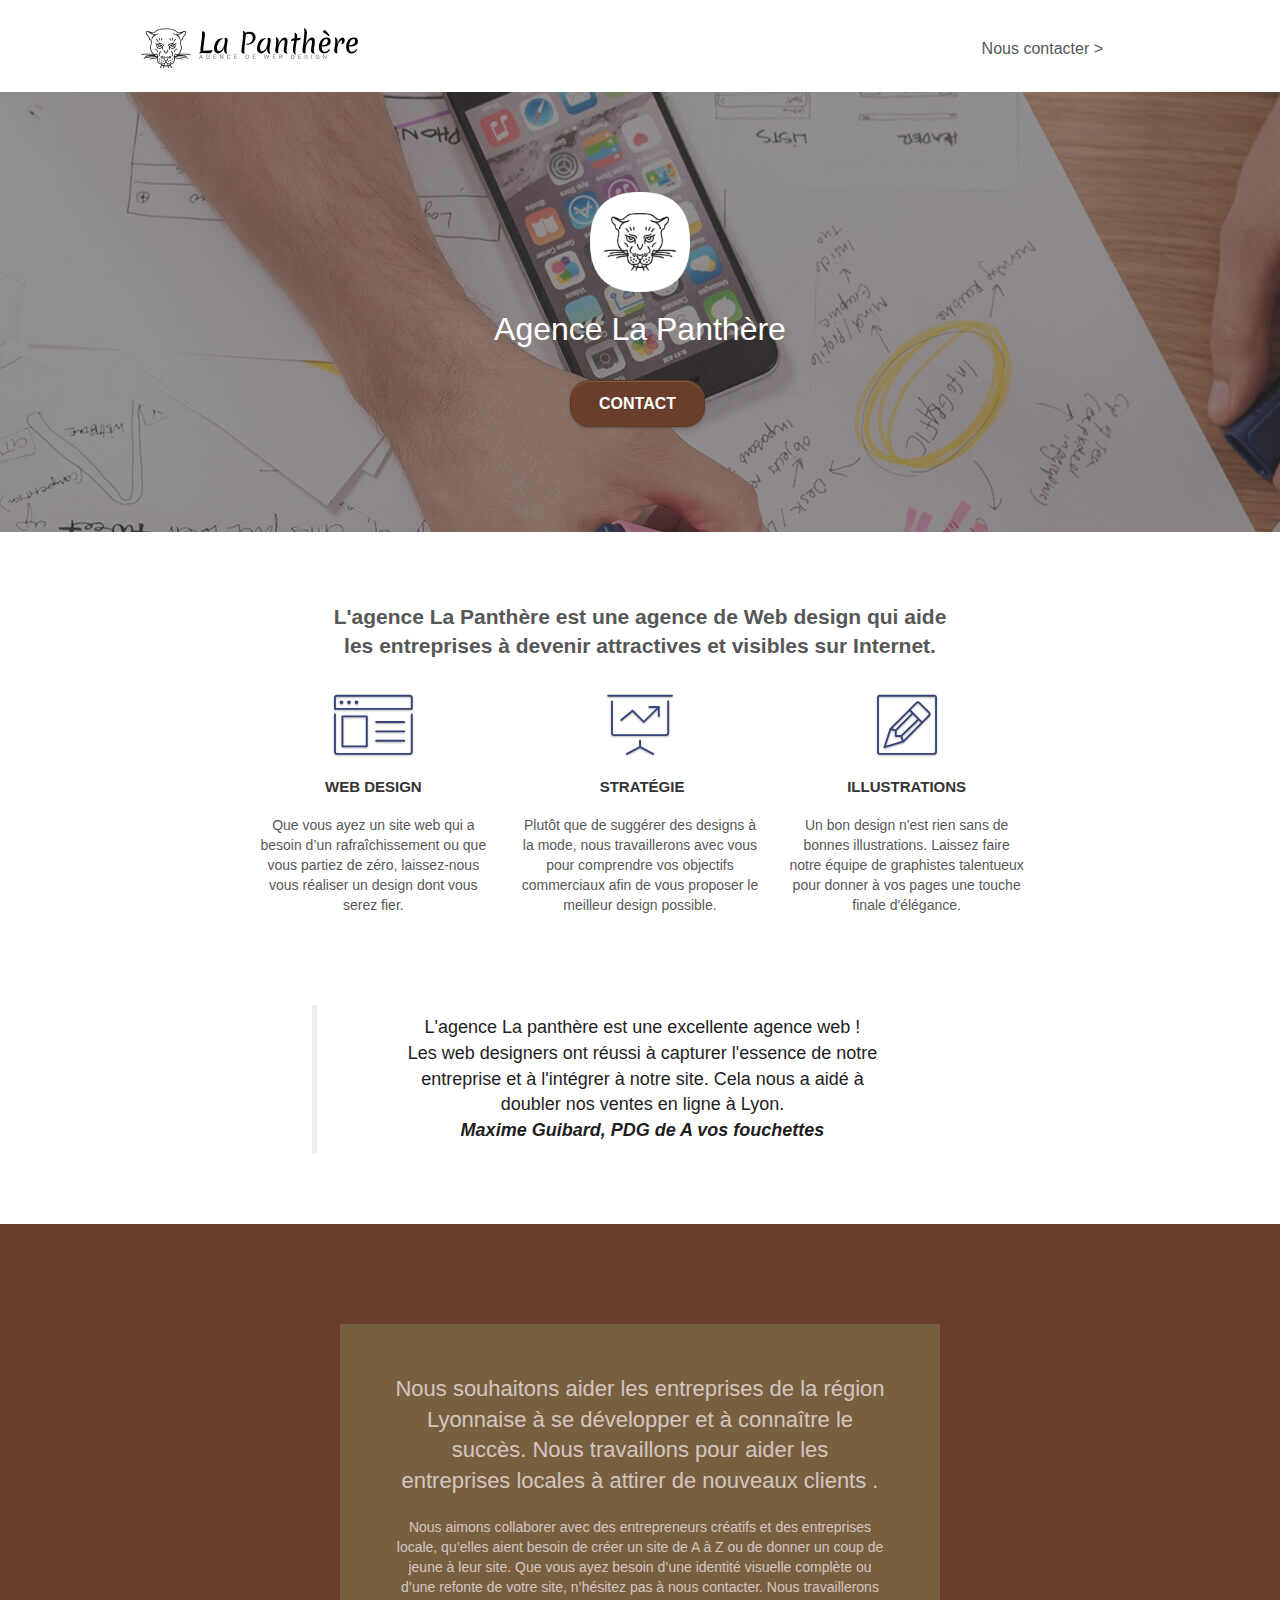
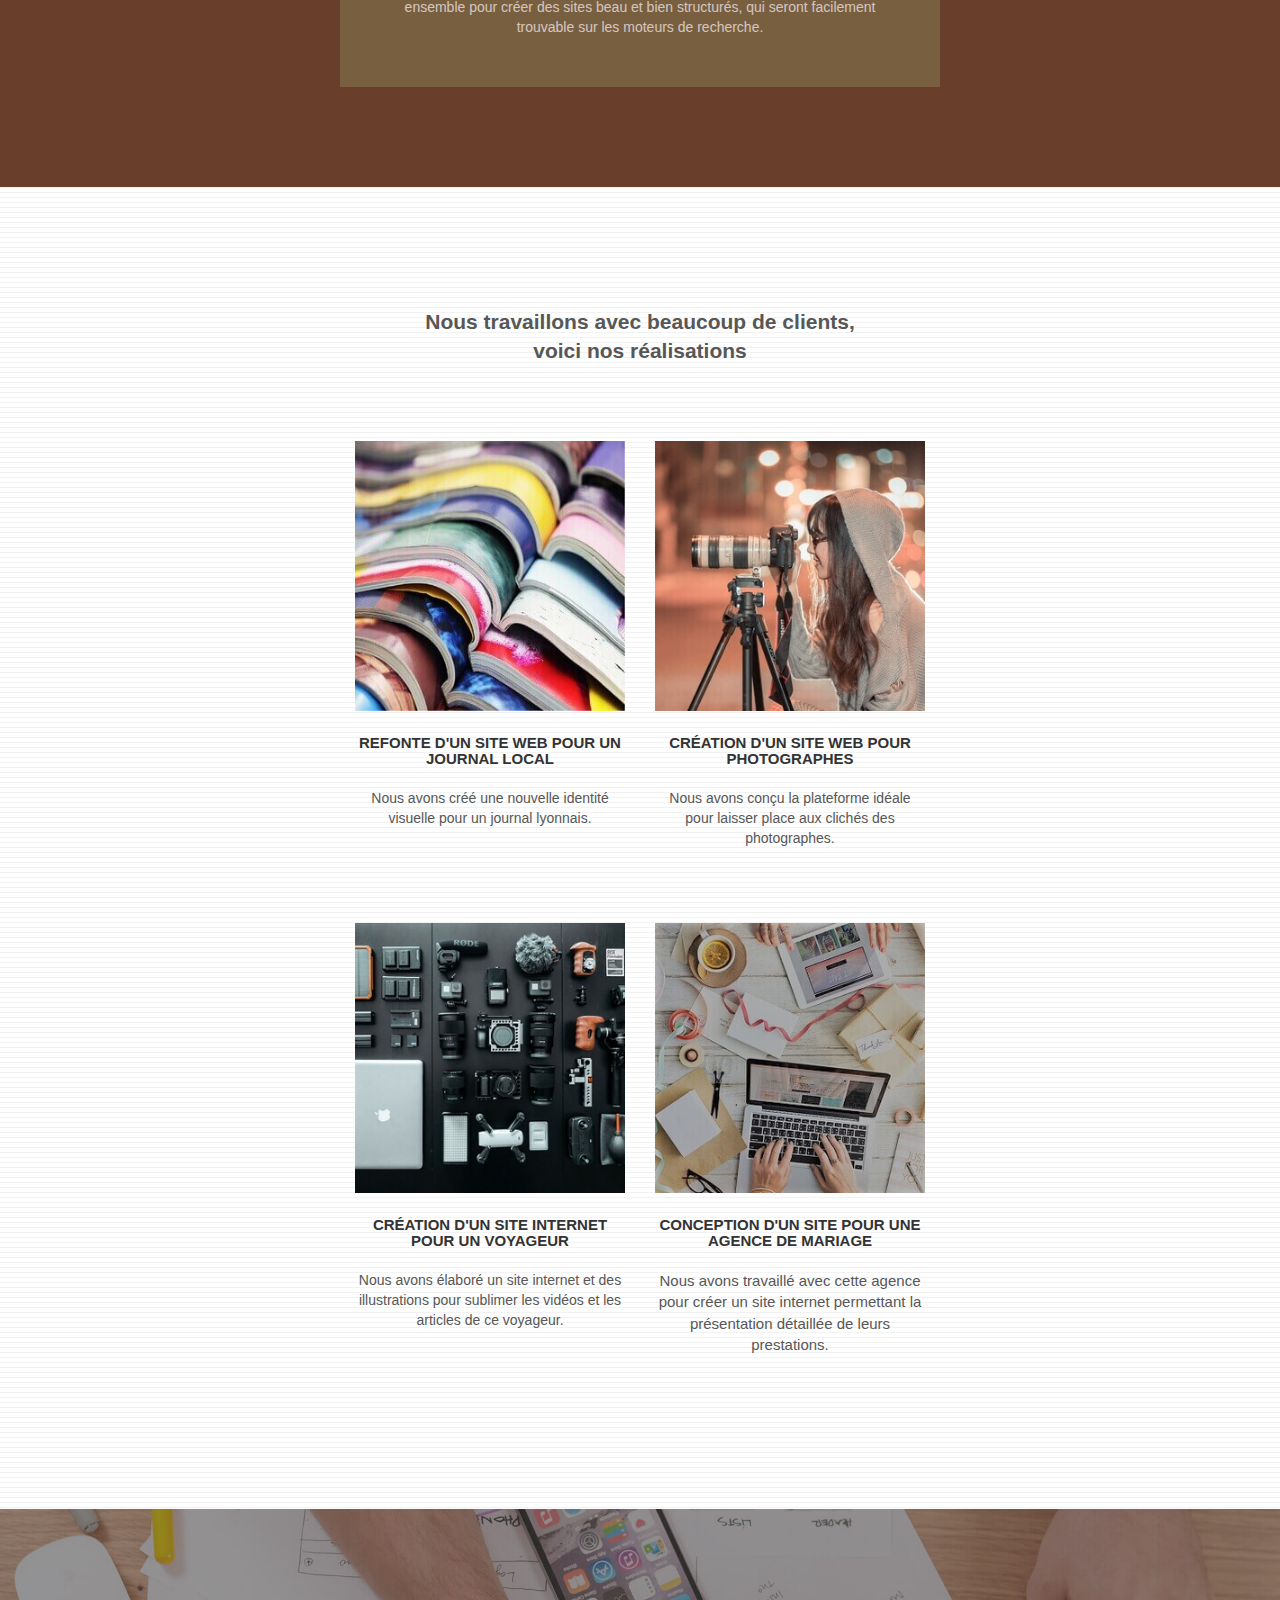
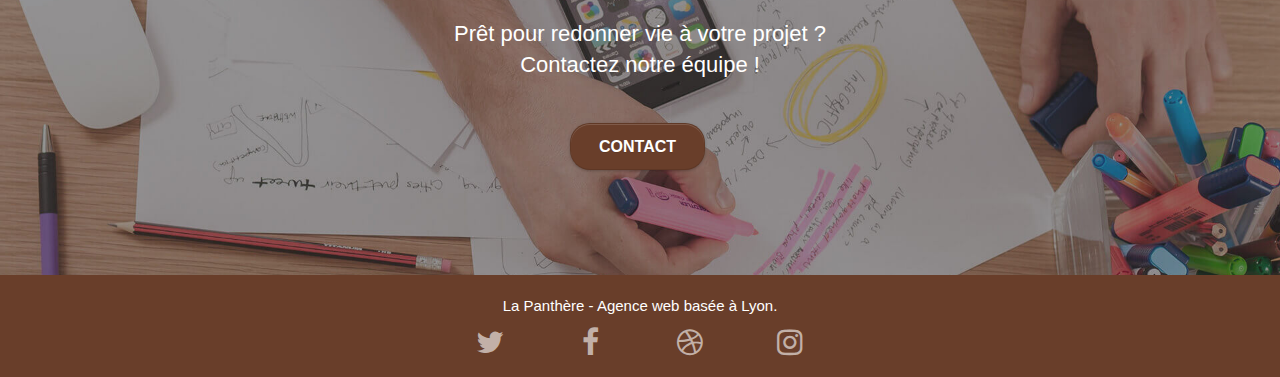
<file: index.html>
<!DOCTYPE html>
<html lang="fr">

<head>
  <meta charset="utf-8" />
  <meta name="description"
    content="Nos experts lyonnais sont à votre écoute pour optimiser l’ergonomie de votre site web et son design, afin de déclencher plus de conversions !" />
  <meta name="keywords" content="webdesign, Entreprise webdesign Lyon, webdesign lyon, lyon">
  <meta name="viewport" content="width=device-width, initial-scale=1.0, viewport-fit=cover" />
  <link rel="shortcut icon" type="image/png" href="favicon.jpg" />

  <link rel="stylesheet" type="text/css" href="./css/bootstrap.css" />
  <link rel="stylesheet" type="text/css" href="style.css" />
  <link rel="stylesheet" type="text/css" href="./css/font-awesome.css" />
  <link rel="stylesheet" type="text/css" href="./css/et-line.css" />

  <title>La panthère, meilleur Entreprise de webdesign à Lyon</title>

  <!-- Analytics -->
  <!-- Global site tag (gtag.js) - Google Analytics -->
  <script async src="https://www.googletagmanager.com/gtag/js?id=G-15ZLCGRGX7"></script>
  <script>
    window.dataLayer = window.dataLayer || [];
    function gtag() {
      dataLayer.push(arguments);
    }
    gtag("js", new Date());

    gtag("config", "G-15ZLCGRGX7");
  </script>
  <!-- Analytics END -->
</head>

<body>
  <!-- Principal conteneur -->
  <div class="page-container">

    <!-- bloc-0 -->
    <header class="bloc bgc-white l-bloc" id="bloc-0">
      <div class="container bloc-sm">
        <nav class="navbar row">
          <div class="navbar-header">
            <a class="navbar-brand" href="index.html">
              <img src="img/agence-la-panthere-monochrome.svg" alt="Logo de l'agence - La Panthère" height="40" />
            </a>
            <button id="nav-toggle" type="button" class="ui-navbar-toggle navbar-toggle" data-toggle="collapse"
              data-target=".navbar-1">
              <span class="sr-only">Toggle navigation</span><span class="icon-bar"></span><span
                class="icon-bar"></span><span class="icon-bar"></span>
            </button>
          </div>

          <div class="collapse navbar-collapse navbar-1 special-dropdown-nav">
            <ul class="site-navigation nav navbar-nav">
              <li>
                <a href="contact.html">Nous contacter &gt;</a>
              </li>
            </ul>
          </div>
        </nav>
      </div>
    </header>
    <!-- bloc-0 END -->

    <!-- Contenu principal de la page -->
    <main>
      <!-- bloc-1-presentation -->
      <section class="bloc bgc-dark-slate-blue bg-banniere d-bloc bg-t-edge bloc-bg-texture texture-paper b-parallax"
        id="bloc-1-hero">
        <div class="container bloc-lg">
          <div class="row tight-width-whitespace">
            <div class="col-sm-12">
              <img src="img/logo.png" class="center-block image-resize-mode" width="100"
                alt="Logo de l'agence - La Panthère" />
              <h1 class="text-center hero-bloc-text tc-white">
                Agence La Panthère
              </h1>
              <div class="text-center">
                <a href="contact.html" class="btn btn-lg btn-clean btn-rd cta-hero btn-atomic-tangerine"
                  id="cta-hero">Contact</a>
              </div>
            </div>
          </div>
        </div>
      </section>
      <!-- bloc-1-presentation END -->

      <!-- bloc-2-services -->
      <section class="bloc bgc-white l-bloc" id="bloc-2-services">
        <div class="container bloc-md">
          <div class="row">
            <div class="col-sm-12 text-center">
              <h2 class="text">
                <strong class="strong">L'agence La Panthère est une agence de Web design</strong> qui aide
                <br />
                les entreprises à devenir attractives et visibles sur
                Internet.
              </h2>
            </div>
          </div>
          <div class="row voffset-lg med-width-whitespace">
            <div class="col-sm-4">
              <div class="text-center">
                <span class="et-icon-browser sm-shadow icon-dark-slate-blue icons icon-lg"></span>
              </div>
              <h3 class="mg-md text-center">Web design</h3>
              <p class="text-center">
                Que vous ayez un site web qui a besoin d&rsquo;un
                rafraîchissement ou que vous partiez de zéro, laissez-nous
                vous réaliser un design dont vous serez fier.
              </p>
            </div>
            <div class="col-sm-4">
              <div class="text-center">
                <span class="et-icon-presentation sm-shadow icon-dark-slate-blue icons icon-lg"></span>
              </div>
              <h3 class="mg-md text-center">&nbsp;Stratégie</h3>
              <p class="text-center">
                Plutôt que de suggérer des designs à la mode, nous
                travaillerons avec vous pour comprendre vos objectifs
                commerciaux afin de vous proposer le meilleur design
                possible.<br />
              </p>
            </div>
            <div class="col-sm-4">
              <div class="text-center">
                <span class="et-icon-edit sm-shadow icon-dark-slate-blue icons icon-lg"></span>
              </div>
              <h3 class="mg-md text-center">Illustrations</h3>
              <p class="text-center">
                Un bon design n'est rien sans de bonnes illustrations. Laissez
                faire notre équipe de graphistes talentueux pour donner à vos
                pages une touche finale d'élégance.
              </p>
            </div>
          </div>
          <div class="row voffset-lg voffset">
            <div class="col-xs-12 col-md-8 col-md-offset-2 text-center">
              <blockquote class="black-text">
                <strong class="strong">L'agence La panthère</strong> est une excellente <strong class="strong">agence
                  web</strong> !
                <br />
                <strong class="strong"> Les web designers</strong> ont réussi à capturer l'essence de notre<br />
                entreprise et à l'intégrer à notre site. Cela nous a aidé à
                <br />
                doubler nos ventes en ligne à Lyon. <br />
                <cite class="text black-text">Maxime Guibard, PDG de A vos fouchettes</cite>
              </blockquote>
            </div>
          </div>
        </div>
      </section>
      <!-- bloc-2-services END -->

      <!-- bloc-3-what-i-do -->
      <article
        class="bloc tc-white bgc-atomic-tangerine bg-presentation d-bloc bloc-bg-texture texture-paper b-parallax"
        id="bloc-3-what-i-do">
        <div class="container bloc-lg">
          <div class="row tight-width-whitespace black-background">
            <div class="col-sm-12">
              <h2 class="mg-md text-center tc-white">
                Nous souhaitons aider les entreprises de la région Lyonnaise à
                se développer et à connaître le succès. Nous travaillons pour
                aider les entreprises locales à attirer de nouveaux clients
                .<br />
              </h2>
              <p class="text-center white">
                Nous aimons collaborer avec des entrepreneurs créatifs et des
                entreprises locale, qu’elles aient besoin de créer un site de
                A à Z ou de donner un coup de jeune à leur site. Que vous ayez
                besoin d’une identité visuelle complète ou d’une refonte de
                votre site, n’hésitez pas à nous contacter. Nous travaillerons
                ensemble pour créer des sites beau et bien structurés, qui
                seront facilement trouvable sur les moteurs de recherche.
              </p>
            </div>
          </div>
        </div>
      </article>
      <!-- bloc-3-what-i-do END -->

      <!-- bloc-4-portfolio -->
      <article class="bloc bgc-white bg-lines-h2-bg bg-repeat l-bloc" id="bloc-4-portfolio">
        <div class="container bloc-lg">
          <div class="row">
            <div class="col-sm-12 text-center">
              <h2 class="text">
                Nous travaillons avec beaucoup de clients, <br />voici nos
                réalisations
              </h2>
            </div>
          </div>

          <div class="row tight-width-whitespace portfolio-row">
            <div class="col-sm-6">
              <a href="#" data-lightbox="img/realisations/1.jpg" data-gallery-id="gallery-1"
                data-caption="Refonte d'un site web pour un journal local" data-frame="snapshot-lb">
                <img src="img/realisations/1.jpg" class="img-responsive portfolio-thumb"
                  alt="REFONTE D'UN SITE WEB POUR UN JOURNAL LOCAL" />
              </a>
              <h3 class="mg-md text-center">
                Refonte d'un site web pour un journal local
              </h3>
              <p class="text-center">
                Nous avons créé une nouvelle identité visuelle pour un journal
                lyonnais.
              </p>
            </div>

            <div class="col-sm-6">
              <a href="#" data-lightbox="img/realisations/2.jpg" data-gallery-id="gallery-1"
                data-caption="Création d'un site web pour photographes" data-frame="snapshot-lb">
                <img src="img/realisations/2.jpg" class="img-responsive portfolio-thumb"
                  alt="CRÉATION D'UN SITE WEB POUR PHOTOGRAPHES " />
              </a>
              <h3 class="mg-md text-center">
                Création d'un site web pour photographes
              </h3>
              <p class="text-center">
                Nous avons conçu la plateforme idéale pour laisser place aux
                clichés des photographes.
              </p>
            </div>
          </div>

          <div class="row tight-width-whitespace portfolio-row">
            <div class="col-sm-6">
              <a href="#" data-lightbox="img/realisations/3.jpg" data-gallery-id="gallery-1"
                data-caption="Création d'un site internet pour un voyageur" data-frame="snapshot-lb">
                <img src="img/realisations/3.jpg" class="img-responsive portfolio-thumb"
                  alt="CRÉATION D'UN SITE INTERNET POUR UN VOYAGEUR " />
              </a>
              <h3 class="mg-md text-center">
                Création d'un site internet pour un voyageur
              </h3>
              <p class="text-center">
                Nous avons élaboré un site internet et des illustrations pour
                sublimer les vidéos et les articles de ce voyageur.
              </p>
            </div>

            <div class="col-sm-6">
              <a href="#" data-lightbox="img/realisations/4.jpg" data-gallery-id="gallery-1"
                data-caption="Conception d'un site pour une agence de mariage" data-frame="snapshot-lb">
                <img src="img/realisations/4.jpg" class="img-responsive portfolio-thumb"
                  alt="CONCEPTION D'UN SITE POUR UNE AGENCE DE MARIAGE" />
              </a>

              <h3 class="mg-md text-center">
                Conception d'un site pour une agence de mariage
              </h3>

              <p class="text-center paragraphe">
                Nous avons travaillé avec cette agence pour créer un site
                internet permettant la présentation détaillée de leurs
                prestations.
              </p>
            </div>
          </div>
        </div>
      </article>
      <!-- bloc-4-portfolio END -->

      <!-- bloc-5-cta -->
      <section class="bloc bgc-dark-slate-blue bg-banniere d-bloc bloc-bg-texture texture-paper" id="bloc-5-cta">
        <div class="container bloc-lg">
          <div class="row">
            <h2 class="mg-md text-center tc-white">
              Prêt pour redonner vie à votre projet ?<br />Contactez notre
              équipe !
            </h2>
            <div class="col-sm-12 text-center">
              <a href="contact.html" class="btn btn-atomic-tangerine btn-clean btn-rd btn-lg cta-hero">Contact</a>
            </div>
          </div>
        </div>
      </section>
      <!-- bloc-5-cta END -->

    </main>

    <!-- Footer - bloc-8 -->
    <footer class="bloc bgc-atomic-tangerine d-bloc" id="bloc-8">
      <div class="container bloc-sm">
        <div class="row">
          <div class="col-sm-12">
            <p class="text-center paragraphe white">
              <strong class="strong"> La Panthère - Agence web basée à Lyon.</strong><br />
            </p>
            <div class="row row-no-gutters social">
              <div class="col-sm-3">
                <div class="text-center">
                  <a class="social" href="https://twitter.com/" target="_blank" aria-label="twitter">
                    <span class="fa fa-twitter icon-md"></span>
                  </a>
                </div>
              </div>
              <div class="col-sm-3">
                <div class="text-center">
                  <a class="social" href="https://www.facebook.com/" target="_blank" aria-label="facebook">
                    <span class="fa fa-facebook icon-md"></span>
                  </a>
                </div>
              </div>
              <div class="col-sm-3">
                <div class="text-center">
                  <a class="social" href="https://dribbble.com/" target="_blank" aria-label="dribbble">
                    <span class="fa fa-dribbble icon-md"></span>
                  </a>
                </div>
              </div>
              <div class="col-sm-3">
                <div class="text-center">
                  <a class="social" href="https://www.instagram.com/" target="_blank" aria-label="instagram">
                    <span class="fa fa-instagram icon-md"></span>
                  </a>
                </div>
              </div>
            </div>
          </div>
        </div>
      </div>
    </footer>
    <!-- Footer - bloc-8 END -->

  </div>

  <!-- Principal conteneur END -->

  <!-- Les fichiers JavaScript -->
  <script src="./js/jquery-2.1.0.js"></script>
  <script src="./js/bootstrap.js"></script>
  <script src="./js/blocs.js"></script>
  <script src="./js/jquery.touchSwipe.js"></script>
  <script src="./js/gmaps.js"></script>
</body>

</html>
</file>
<file: style.css>
body {
    margin : 0;
    padding : 0;
    background : #FFF;
    overflow-x : hidden;
    }
    a, button {
    transition : all 0.3s ease-in-out;
    outline : none !important ;
    }
    a:hover {
    text-decoration : none;
    cursor : pointer;
    }
    .strong{
        font-weight: inherit;
    }
    #page-loading-blocs-notifaction {
    position : fixed;
    top : 0;
    bottom : 0;
    width : 100%;
    z-index : 100000;
    background : url("img/pageload-spinner.gif") center center no-repeat #FFFFFF;
    }
    .bloc {
    width : 100%;
    clear : both;
    background : 50% 50% no-repeat;
    background-size : cover;
    position : relative;
    }
    .bloc .container {
    padding-left : 0;
    padding-right : 0;
    }
    .bloc-lg {
    padding : 100px 50px;
    }
    .bloc-md {
    padding : 50px;
    }
    .bloc-sm {
    padding : 20px 50px;
    }
    .bg-center, .bg-l-edge, .bg-r-edge, .bg-t-edge, .bg-b-edge, .bg-tl-edge, .bg-bl-edge, .bg-tr-edge, .bg-br-edge, .bg-repeat {
    background-size : auto !important ;
    }
    .bg-repeat {
    background : repeat;
    }
    .bg-t-edge {
    background : top no-repeat;
    }
    .bloc-bg-texture::before {
    content : "";
    background-size : 2px 2px;
    position : absolute;
    top : 0;
    bottom : 0;
    left : 0;
    right : 0;
    }
    .texture-paper::before {
    background : url("img/texture-paper.png");
    background-size : 280px 280px;
    z-index : -2;
    }
    .b-parallax {
    background-attachment : fixed;
    }
    .d-bloc {
    color : rgb(255, 255, 255, 0.7);
    }
    .d-bloc button:hover {
    color : rgb(255, 255, 255, 0.9);
    }
    .d-bloc .icon-round, .d-bloc .icon-square, .d-bloc .icon-rounded, .d-bloc .icon-semi-rounded-a, .d-bloc .icon-semi-rounded-b {
    border-color : rgb(255, 255, 255, 0.9);
    }
    .d-bloc .divider-h span {
    border-color : rgb(255, 255, 255, 0.2);
    }
    .d-bloc .a-btn, .d-bloc .navbar a, .d-bloc .navbar-brand, .d-bloc a .icon-sm, .d-bloc a .icon-md, .d-bloc a .icon-lg, .d-bloc a .icon-xl, .d-bloc h1 a, .d-bloc h2 a, .d-bloc h3 a, .d-bloc h4 a, .d-bloc h5 a, .d-bloc h6 a, .d-bloc p a {
    color : rgb(255, 255, 255, 0.6);
    }
    .d-bloc .a-btn:hover, .d-bloc .navbar a:hover, .d-bloc .navbar-brand:hover, .d-bloc a:hover .icon-sm, .d-bloc a:hover .icon-md, .d-bloc a:hover .icon-lg, .d-bloc a:hover .icon-xl, .d-bloc h1 a:hover, .d-bloc h2 a:hover, .d-bloc h3 a:hover, .d-bloc h4 a:hover, .d-bloc h5 a:hover, .d-bloc h6 a:hover, .d-bloc p a:hover {
    color : rgb(255, 255, 255, 1);
    }
    .d-bloc .navbar-toggle .icon-bar {
    background : rgb(255, 255, 255, 1);
    }
    .d-bloc .btn-wire, .d-bloc .btn-wire:hover {
    color : rgb(255, 255, 255, 1);
    border-color : rgb(255, 255, 255, 1);
    }
    .d-bloc .panel {
    color : rgb(0, 0, 0, 0.5);
    }
    .d-bloc .panel button:hover {
    color : rgb(0, 0, 0, 0.7);
    }
    .d-bloc .panel icon {
    border-color : rgb(0, 0, 0, 0.7);
    }
    .d-bloc .panel .divider-h span {
    border-color : rgb(0, 0, 0, 0.1);
    }
    .d-bloc .panel .a-btn {
    color : rgb(0, 0, 0, 0.6);
    }
    .d-bloc .panel .a-btn:hover {
    color : rgb(0, 0, 0, 1);
    }
    .d-bloc .panel .btn-wire, .d-bloc .panel .btn-wire:hover {
    color : rgb(0, 0, 0, 0.7);
    border-color : rgb(0, 0, 0, 0.3);
    }
    .d-bloc .panel, .l-bloc {
    color : rgb(0, 0, 0, 0.5);
    }
    .d-bloc .panel button:hover, .l-bloc button:hover {
    color : rgb(0, 0, 0, 0.7);
    }
    .l-bloc .icon-round, .l-bloc .icon-square, .l-bloc .icon-rounded, .l-bloc .icon-semi-rounded-a, .l-bloc .icon-semi-rounded-b {
    border-color : rgb(0, 0, 0, 0.7);
    }
    .d-bloc .panel .divider-h span, .l-bloc .divider-h span {
    border-color : rgb(0, 0, 0, 0.1);
    }
    .d-bloc .panel .a-btn, .l-bloc .a-btn, .l-bloc .navbar a, .l-bloc .navbar-brand, .l-bloc a .icon-sm, .l-bloc a .icon-md, .l-bloc a .icon-lg, .l-bloc a .icon-xl, .l-bloc h1 a, .l-bloc h2 a, .l-bloc h3 a, .l-bloc h4 a, .l-bloc h5 a, .l-bloc h6 a, .l-bloc p a {
    color : rgb(0, 0, 0, 0.6);
    }
    .d-bloc .panel .a-btn:hover, .l-bloc .a-btn:hover, .l-bloc .navbar a:hover, .l-bloc .navbar-brand:hover, .l-bloc a:hover .icon-sm, .l-bloc a:hover .icon-md, .l-bloc a:hover .icon-lg, .l-bloc a:hover .icon-xl, .l-bloc h1 a:hover, .l-bloc h2 a:hover, .l-bloc h3 a:hover, .l-bloc h4 a:hover, .l-bloc h5 a:hover, .l-bloc h6 a:hover, .l-bloc p a:hover {
    color : rgb(0, 0, 0, 1);
    }
    .l-bloc .navbar-toggle .icon-bar {
    color : rgb(0, 0, 0, 0.6);
    }
    .d-bloc .panel .btn-wire, .d-bloc .panel .btn-wire:hover, .l-bloc .btn-wire, .l-bloc .btn-wire:hover {
    color : rgb(0, 0, 0, 0.7);
    border-color : rgb(0, 0, 0, 0.3);
    }
    .voffset {
    margin-top : 30px;
    }
    .voffset-lg {
    margin-top : 80px;
    }
    .row-no-gutters {
    margin-right : 0;
    margin-left : 0;
    }
    .row.row-no-gutters > [class^="col-"], .row.row-no-gutters > [class*=" col-"] {
    padding-right : 0;
    padding-left : 0;
    }
    #bloc-1-hero h1 {
    font-size : 32px;
    }
    .navbar {
    margin-bottom : 0;
    z-index : 1;
    }
    .navbar-brand {
    height : auto;
    padding : 3px 15px;
    font-size : 25px;
    font-weight : normal;
    font-weight : 600;
    line-height : 44px;
    }
    .navbar-brand img {
    max-height : 200px;
    margin : 0 5px 0 0;
    display : inline;
    }
    .navbar-brand img[src$="svg"] {
    min-width : 100px;
    }
    .nav-center .navbar-brand img {
    margin : 0;
    }
    .navbar .nav {
    padding-top : 2px;
    margin-right : 16px;
    float : right;
    z-index : 1;
    }
    .nav > li {
    float : left;
    margin-top : 4px;
    font-size : 16px;
    }
    .navbar-nav .open .dropdown-menu > li > a {
    text-align : inherit;
    }
    .nav > li a:hover, .nav > li a:focus {
    background : transparent;
    }
    .navbar-toggle {
    margin : 10px 10px 0 0;
    border : 0;
    }
    .navbar-toggle:hover {
    background : transparent !important ;
    }
    .navbar-toggle .icon-bar {
    background-color : rgb(0, 0, 0, 0.5);
    width : 26px;
    }
    .nav-invert .navbar .nav {
    float : left;
    }
    .nav-invert .navbar-header, .nav-invert .navbar-brand {
    float : right;
    position : relative;
    z-index : 2;
    }
    @media (min-width: 768px) {
    .site-navigation {
    position : absolute;
    top : 50%;
    right : 20px;
    transform : translate(0,-50%);
    }
    .nav > li .dropdown-menu a, .nav > li .dropdown-menu a:hover {
    color : #484848;
    }
    .nav-invert .site-navigation {
    left : 0;
    right : 0;
    }
    .nav-center {
    text-align : center;
    }
    .nav-center .navbar-header {
    width : 100%;
    }
    .nav-center .navbar-header, .nav-center .navbar-brand, .nav-center .nav > li {
    float : none;
    display : inline-block;
    }
    .nav-center .site-navigation {
    position : relative;
    width : 100%;
    right : 0;
    margin-right : 0;
    margin-top : 20px;
    }
    .nav-center.mini-nav .navbar-toggle {
    float : none;
    margin : 10px auto 0;
    }
    }
    .nav > li > .dropdown a {
    background : none !important ;
    display : block;
    padding : 14px 15px;
    }
    nav .caret {
    margin : 0 5px;
    }
    .dropdown-menu .dropdown-menu {
    top : -8px;
    left : 100%;
    }
    .dropdown-menu .dropmenu-flow-right {
    top : 100%;
    left : 0;
    margin-left : -1px;
    border-top-left-radius : 0;
    border-top-right-radius : 0;
    }
    .dropdown-menu .dropdown span {
    border : black solid 4px;
    border-top-color : transparent;
    border-right-color : transparent;
    border-bottom-color : transparent;
    margin : 6px -5px 0 0 !important ;
    float : right;
    }
    .mg-md {
    margin-top : 10px;
    margin-bottom : 20px;
    }
    .mg-lg {
    margin-top : 10px;
    margin-bottom : 40px;
    }
    .btn {
    margin : 0 5px 5px 0;
    }
    .btn.pull-right {
    margin : 0 0 5px 5px;
    }
    .btn-d, .btn-d:hover, .btn-d:focus {
    color : #FFF;
    background : rgb(0, 0, 0, 0.3);
    }
    button {
    outline : none !important ;
    }
    .btn-rd {
    border-radius : 40px;
    }
    .btn-clean {
    border : rgb(0, 0, 0, 0.08) solid 1px;
    border-bottom-color : rgb(0, 0, 0, 0.1);
    text-shadow : 0 1px 0 rgb(0, 0, 1, 0.1);
    box-shadow : 0 1px 3px rgb(0, 0, 1, 0.25), 0 1px 0 0 rgb(255, 255, 255, 0.15) inset;
    }
    .icon-md {
    font-size : 30px !important ;
    }
    .icon-lg {
    font-size : 60px !important ;
    }
    .sm-shadow {
    text-shadow : 0 1px 2px rgb(0, 0, 0, 0.3);
    }
    .panel-sq, .panel-sq .panel-heading, .panel-sq .panel-footer {
    border-radius : 0;
    }
    .panel-rd {
    border-radius : 30px;
    }
    .panel-rd .panel-heading {
    border-radius : 29px 29px 0 0;
    }
    .panel-rd .panel-footer {
    border-radius : 0 0 29px 29px;
    }
    #form_1, .title-contact, .adresse_contact {
    margin-left : 50px;
    }
    .title-contact {
        text-align: center;
        margin-bottom: 20px;
    }
    .form-control {
    border-color : rgb(0, 0, 0, 0.1);
    box-shadow : none;
    }
    .scrollToTop {
    width : 40px;
    height : 40px;
    position : fixed;
    bottom : 20px;
    right : 20px;
    opacity : 0;
    z-index : 500;
    transition : all 0.3s ease-in-out;
    }
    .scrollToTop span {
    margin-top : 6px;
    }
    .showScrollTop {
    font-size : 14px;
    opacity : 1;
    }
    a[data-lightbox] {
    position : relative;
    display : block;
    text-align : center;
    }
    a[data-lightbox]:hover::before {
    content : "+";
    font-family : "HelveticaNeue-Light", "Helvetica Neue Light", "Helvetica Neue", Helvetica, Arial;
    font-size : 32px;
    width : 50px;
    height : 50px;
    margin-left : -25px;
    border-radius : 50%;
    background : rgb(0, 0, 0, 0.6);
    color : #FFF;
    font-weight : 100;
    z-index : 1;
    position : absolute;
    top : 50%;
    transform : translateY(-50%);
    }
    a[data-lightbox]:hover img {
    opacity : 0.6;
    animation-fill-mode : none;
    }
    #lightbox-modal {
    display : flex;
    align-items : center;
    }
    #lightbox-modal .modal-dialog {
    width : 90%;
    max-width : 900px;
    margin : 0 auto 0;
    }
    #lightbox-modal .modal-dialog img {
    max-height : 90vh;
    margin : 0 auto;
    }
    .lightbox-caption {
    padding : 20px;
    color : #FFF;
    background : rgb(0, 0, 0, 0.5);
    position : absolute;
    left : 15px;
    right : 15px;
    bottom : 5px;
    }
    .close-lightbox {
    color : #FFF;
    font-size : 30px;
    position : absolute;
    top : 20px;
    right : 20px;
    z-index : 20;
    background : rgb(0, 0, 0, 0.5);
    border : none;
    line-height : 30px;
    padding : 0 9px 5px;
    opacity : 0.3;
    }
    .close-lightbox:hover, .next-lightbox:hover, .prev-lightbox:hover {
    opacity : 1.0;
    color : #FFF;
    }
    .next-lightbox, .prev-lightbox {
    font-size : 20px;
    color : rgb(255, 255, 255, 0.9);
    background : rgb(0, 0, 0, 0.5);
    transition : all 0.2s ease-in-out;
    position : absolute;
    top : 45%;
    z-index : 1;
    opacity : 0.4;
    }
    .next-lightbox {
    padding : 6px 8px 1px 13px;
    right : 25px;
    }
    .prev-lightbox {
    padding : 6px 13px 1px 10px;
    left : 25px;
    }
    .snapshot-lb .modal-body {
    padding-bottom : 45px;
    }
    .snapshot-lb .lightbox-caption {
    padding : 0;
    color : rgb(0, 0, 0, 0.5);
    background : none;
    }
    h1, h2, h3, h4, h5, h6, p, label, .btn, a {
    font-family : "helvetica";
    font-weight : 400;
    color : #575757 !important ;
    }
    .container {
    max-width : 1000px;
    }
    .hero-bloc-text {
    font-size : 38px;
    }
    .hero-bloc-text-sub {
    font-size : 36px;
    }
    .statement-bloc-text {
    line-height : 26px;
    font-style : italic;
    font-size : 20px;
    text-align : center;
    font-weight : lighter;
    max-width : 520px;
    margin : auto auto auto auto;
    }
    p {
    font-size : 11px;
    }
    .tight-width-whitespace {
    max-width : 600px;
    margin : auto auto auto auto;
    }
    .h1 {
    font-size : 20px;
    font-family : "Open Sans";
    }
    .cta-hero {
    margin-top : 22px;
    color : #FFFFFF !important ;
    text-transform : uppercase;
    padding : 12px 28px 12px 28px;
    font-size : 16px;
    font-weight : 700;
    }
    .social {
    max-width : 400px;
    margin : auto auto auto auto;
    }
    h2 {
    font-size : 22px;
    line-height : 1.4em;
    }
    h3 {
    font-size : 15px;
    text-transform : uppercase;
    font-weight : 700;
    color : #333333 !important ;
    }
    .med-width-whitespace {
    max-width : 800px;
    margin : auto auto auto auto;
    box-shadow : 0 0 0 #000000;
    }
    h1 {
    color : #333333 !important ;
    }
    h4 {
    color : #333333 !important ;
    }
    .icons {
    margin-bottom : 14px;
    margin-top : 24px;
    }
    .white {
    color : #FFFFFF !important ;
    }
    .portfolio-thumb {
    margin-bottom : 24px;
    }
    .portfolio-row {
    margin-bottom : 44px;
    margin-top : 50px;
    }
    .avatar {
    box-shadow : 0 4px 9px rgb(0, 0, 0, 0.3);
    }
    .black-background {
    background-color : #7F6D49;
    opacity : 0.7;
    padding : 40px 40px 40px 40px;
    }
    .bold-link {
    font-weight : 900;
    text-decoration : underline !important ;
    }
    .bgc-white {
    background-color : #FFFFFF;
    }
    .bgc-dark-slate-blue {
    background-color : #364577;
    }
    .bgc-atomic-tangerine {
    background-color : #693E2A;
    }
    .tc-white {
    color : #FFF !important ;
    }
    .btn-atomic-tangerine {
    background : #693E2A;
    color : #FFFFFF !important ;
    border-radius : 20px;
    }
    .btn-atomic-tangerine:hover {
    background : #502E1E !important ;
    color : #FFFFFF !important ;
    }
    .ltc-white {
    color : #FFFFFF !important ;
    }
    .ltc-white:hover {
    color : #cccccc !important ;
    }
    .ltc-atomic-tangerine {
    color : #693E2A !important ;
    }
    .ltc-atomic-tangerine:hover {
    color : #502E1E !important ;
    }
    .icon-dark-slate-blue {
    color : #364577 !important ;
    border-color : #364577 !important ;
    }
    .bg-dots-bg {
    background-image : url("img/dots-bg.png");
    }
    .bg-lines-h2-bg {
    background-image : url("img/lines-h2-bg.png");
    }
    .bg-banniere {
    background-image : url("img/agence-la-panthere.jpg");
    }
    .bg-presentation {
    background-image : url("img/image-de-presentation.jpg");
    }
    @media (max-width: 1024px) {
    .bloc {
    padding-left : 20px;
    }
    .bloc.full-width-bloc, .bloc-tile-2.full-width-bloc .container, .bloc-tile-3.full-width-bloc .container, .bloc-tile-4.full-width-bloc .container {
    padding-left : 0;
    padding-right : 0;
    }
    }
    @media (max-width: 992px) and (min-width: 768px) {
    .navbar .nav {
    max-width : 80%;
    }
    .nav-center.navbar .nav {
    max-width : 100%;
    }
    }
    @media (max-width: 991px) {
    .container {
    width : 100%;
    }
    .b-parallax {
    background-attachment : scroll;
    }
    .page-container, #hero-bloc {
    overflow-x : hidden;
    position : relative;
    }
    .bloc-group, .bloc-group .bloc {
    display : block;
    width : 100%;
    }
    .bloc-fill-screen .fill-bloc-top-edge, .bloc-fill-screen .fill-bloc-bottom-edge {
    padding : 0 20px;
    }
    }
    @media (max-width: 767px) {
    .page-container {
    overflow-x : hidden;
    position : relative;
    }
    h1, h2, h3, h4, h5, h6, p, #disqus_thread {
    padding-left : 10px !important ;
    padding-right : 10px !important ;
    }
    .b-parallax {
    background-attachment : scroll;
    }
    .navbar .nav {
    padding-top : 0;
    border-top : 1px solid rgb(0, 0, 0, 0.2);
    float : none !important ;
    }
    .navbar.row {
    margin-left : 0;
    margin-right : 0;
    }
    .site-navigation {
    position : inherit;
    transform : none;
    }
    .nav > li {
    margin-top : 0;
    border-bottom : 1px solid rgb(0, 0, 0, 0.1);
    background : rgb(0, 0, 0, 0.05);
    text-align : left;
    padding-left : 15px;
    width : 100%;
    }
    .nav > li:hover {
    background : rgb(0, 0, 0, 0.08);
    }
    .dropdown .dropdown a .caret {
    float : none;
    margin : 5px 0 0 10px !important ;
    border : black solid 4px;
    border-bottom-color : transparent;
    border-right-color : transparent;
    border-left-color : transparent;
    }
    #hero-bloc .navbar .nav {
    background : rgb(0, 0, 0, 0.8);
    }
    #hero-bloc .navbar .nav a {
    color : rgb(255, 255, 255, 0.6);
    }
    .hero {
    padding : 50px 0;
    }
    .hero-nav {
    left : -1px;
    right : -1px;
    }
    .navbar-collapse {
    padding : 0;
    overflow-x : hidden;
    box-shadow : none;
    }
    .navbar-brand img {
    max-height : 40px;
    width : auto;
    }
    .nav-invert .navbar-header {
    float : none;
    width : 100%;
    }
    .nav-invert .navbar-toggle {
    float : left;
    margin-left : 10px;
    }
    .bloc {
    padding-left : 0;
    padding-right : 0;
    }
    .bloc-xxl, .bloc-xl, .bloc-lg {
    padding : 40px 0;
    }
    .bloc-sm, .bloc-md {
    padding-left : 0;
    padding-right : 0;
    }
    .bloc-tile-2 .container, .bloc-tile-3 .container, .bloc-tile-4 .container, .bloc-fill-screen .fill-bloc-top-edge, .bloc-fill-screen .fill-bloc-bottom-edge {
    padding-left : 0;
    padding-right : 0;
    }
    .a-block {
    padding : 0 10px;
    }
    .btn-dwn {
    display : none;
    }
    .voffset {
    margin-top : 5px;
    }
    .voffset-md {
    margin-top : 20px;
    }
    .voffset-lg {
    margin-top : 30px;
    }
    #form_1 {
    margin-left : 20px;
    }
    .black-background {
    padding : 40px 10px 40px 10px;
    }
    .close-lightbox {
    display : inline-block;
    }
    .blocsapp-device-iphone5 {
    background-size : 216px 425px;
    padding-top : 60px;
    width : 216px;
    height : 425px;
    }
    .blocsapp-device-iphone5 img {
    width : 180px;
    height : 320px;
    }
    }
    @media (max-width: 400px) {
    .bloc {
    padding-left : 0;
    padding-right : 0;
    }
    }
    @media (max-width: 767px) {
    .bloc-mob-center-text {
    text-align : center;
    }
    }
    p {
    font-size : 14px;
    }
    .text {
    font-size : 21px;
    font-weight : 550;
    color : #6F6F6F;
    }
    .black-text {
    font-size : 18px;
    color: #1f1d1d;
    }
    .formAdress {
    display : flex;
    justify-content : space-around;
    }
    form {
    margin-left : 10px;
    }
    .form-group {
    display : flex;
    flex-direction : column;
    margin : 10px 0;
    font-size : 20px;
    color : #000000;
    }
    input, textarea {
    width : 80%;
    }
    .contenu-centrer {
    text-align : center;
    }
    .paragraphe {
    font-size : 15px;
    }
    a img {
    margin : 0 auto;
    margin-top : 15px;
    }
    .social {
    display : flex;
    justify-content : space-around;
    }
    @media (max-width: 900px) {
    .formAdress {
    flex-direction : column;
    }
    }
</file>
<file: css/et-line.css>
@font-face {
    font-family: et-line;
    src: url(../fonts/et-line.eot);
    src: url(../fonts/et-line.eot?#iefix) format('embedded-opentype'), url(../fonts/et-line.woff) format('woff'), url(../fonts/et-line.ttf) format('truetype'), url(../fonts/et-line.svg#et-line) format('svg');
    font-weight: 400;
    font-style: normal
}

.et-icon-adjustments,
.et-icon-alarmclock,
.et-icon-anchor,
.et-icon-aperture,
.et-icon-attachment,
.et-icon-bargraph,
.et-icon-basket,
.et-icon-beaker,
.et-icon-bike,
.et-icon-book-open,
.et-icon-briefcase,
.et-icon-browser,
.et-icon-calendar,
.et-icon-camera,
.et-icon-caution,
.et-icon-chat,
.et-icon-circle-compass,
.et-icon-clipboard,
.et-icon-clock,
.et-icon-cloud,
.et-icon-compass,
.et-icon-desktop,
.et-icon-dial,
.et-icon-document,
.et-icon-documents,
.et-icon-download,
.et-icon-dribbble,
.et-icon-edit,
.et-icon-envelope,
.et-icon-expand,
.et-icon-facebook,
.et-icon-flag,
.et-icon-focus,
.et-icon-gears,
.et-icon-genius,
.et-icon-gift,
.et-icon-global,
.et-icon-globe,
.et-icon-googleplus,
.et-icon-grid,
.et-icon-happy,
.et-icon-hazardous,
.et-icon-heart,
.et-icon-hotairballoon,
.et-icon-hourglass,
.et-icon-key,
.et-icon-laptop,
.et-icon-layers,
.et-icon-lifesaver,
.et-icon-lightbulb,
.et-icon-linegraph,
.et-icon-linkedin,
.et-icon-lock,
.et-icon-magnifying-glass,
.et-icon-map,
.et-icon-map-pin,
.et-icon-megaphone,
.et-icon-mic,
.et-icon-mobile,
.et-icon-newspaper,
.et-icon-notebook,
.et-icon-paintbrush,
.et-icon-paperclip,
.et-icon-pencil,
.et-icon-phone,
.et-icon-picture,
.et-icon-pictures,
.et-icon-piechart,
.et-icon-presentation,
.et-icon-pricetags,
.et-icon-printer,
.et-icon-profile-female,
.et-icon-profile-male,
.et-icon-puzzle,
.et-icon-quote,
.et-icon-recycle,
.et-icon-refresh,
.et-icon-ribbon,
.et-icon-rss,
.et-icon-sad,
.et-icon-scissors,
.et-icon-scope,
.et-icon-search,
.et-icon-shield,
.et-icon-speedometer,
.et-icon-strategy,
.et-icon-streetsign,
.et-icon-tablet,
.et-icon-target,
.et-icon-telescope,
.et-icon-toolbox,
.et-icon-tools,
.et-icon-tools-2,
.et-icon-trophy,
.et-icon-tumblr,
.et-icon-twitter,
.et-icon-upload,
.et-icon-video,
.et-icon-wallet,
.et-icon-wine {
    font-family: et-line;
    speak: none;
    font-style: normal;
    font-weight: 400;
    font-variant: normal;
    text-transform: none;
    line-height: 1;
    -webkit-font-smoothing: antialiased;
    -moz-osx-font-smoothing: grayscale;
    display: inline-block
}

.et-icon-mobile:before {
    content: "\e000"
}

.et-icon-laptop:before {
    content: "\e001"
}

.et-icon-desktop:before {
    content: "\e002"
}

.et-icon-tablet:before {
    content: "\e003"
}

.et-icon-phone:before {
    content: "\e004"
}

.et-icon-document:before {
    content: "\e005"
}

.et-icon-documents:before {
    content: "\e006"
}

.et-icon-search:before {
    content: "\e007"
}

.et-icon-clipboard:before {
    content: "\e008"
}

.et-icon-newspaper:before {
    content: "\e009"
}

.et-icon-notebook:before {
    content: "\e00a"
}

.et-icon-book-open:before {
    content: "\e00b"
}

.et-icon-browser:before {
    content: "\e00c"
}

.et-icon-calendar:before {
    content: "\e00d"
}

.et-icon-presentation:before {
    content: "\e00e"
}

.et-icon-picture:before {
    content: "\e00f"
}

.et-icon-pictures:before {
    content: "\e010"
}

.et-icon-video:before {
    content: "\e011"
}

.et-icon-camera:before {
    content: "\e012"
}

.et-icon-printer:before {
    content: "\e013"
}

.et-icon-toolbox:before {
    content: "\e014"
}

.et-icon-briefcase:before {
    content: "\e015"
}

.et-icon-wallet:before {
    content: "\e016"
}

.et-icon-gift:before {
    content: "\e017"
}

.et-icon-bargraph:before {
    content: "\e018"
}

.et-icon-grid:before {
    content: "\e019"
}

.et-icon-expand:before {
    content: "\e01a"
}

.et-icon-focus:before {
    content: "\e01b"
}

.et-icon-edit:before {
    content: "\e01c"
}

.et-icon-adjustments:before {
    content: "\e01d"
}

.et-icon-ribbon:before {
    content: "\e01e"
}

.et-icon-hourglass:before {
    content: "\e01f"
}

.et-icon-lock:before {
    content: "\e020"
}

.et-icon-megaphone:before {
    content: "\e021"
}

.et-icon-shield:before {
    content: "\e022"
}

.et-icon-trophy:before {
    content: "\e023"
}

.et-icon-flag:before {
    content: "\e024"
}

.et-icon-map:before {
    content: "\e025"
}

.et-icon-puzzle:before {
    content: "\e026"
}

.et-icon-basket:before {
    content: "\e027"
}

.et-icon-envelope:before {
    content: "\e028"
}

.et-icon-streetsign:before {
    content: "\e029"
}

.et-icon-telescope:before {
    content: "\e02a"
}

.et-icon-gears:before {
    content: "\e02b"
}

.et-icon-key:before {
    content: "\e02c"
}

.et-icon-paperclip:before {
    content: "\e02d"
}

.et-icon-attachment:before {
    content: "\e02e"
}

.et-icon-pricetags:before {
    content: "\e02f"
}

.et-icon-lightbulb:before {
    content: "\e030"
}

.et-icon-layers:before {
    content: "\e031"
}

.et-icon-pencil:before {
    content: "\e032"
}

.et-icon-tools:before {
    content: "\e033"
}

.et-icon-tools-2:before {
    content: "\e034"
}

.et-icon-scissors:before {
    content: "\e035"
}

.et-icon-paintbrush:before {
    content: "\e036"
}

.et-icon-magnifying-glass:before {
    content: "\e037"
}

.et-icon-circle-compass:before {
    content: "\e038"
}

.et-icon-linegraph:before {
    content: "\e039"
}

.et-icon-mic:before {
    content: "\e03a"
}

.et-icon-strategy:before {
    content: "\e03b"
}

.et-icon-beaker:before {
    content: "\e03c"
}

.et-icon-caution:before {
    content: "\e03d"
}

.et-icon-recycle:before {
    content: "\e03e"
}

.et-icon-anchor:before {
    content: "\e03f"
}

.et-icon-profile-male:before {
    content: "\e040"
}

.et-icon-profile-female:before {
    content: "\e041"
}

.et-icon-bike:before {
    content: "\e042"
}

.et-icon-wine:before {
    content: "\e043"
}

.et-icon-hotairballoon:before {
    content: "\e044"
}

.et-icon-globe:before {
    content: "\e045"
}

.et-icon-genius:before {
    content: "\e046"
}

.et-icon-map-pin:before {
    content: "\e047"
}

.et-icon-dial:before {
    content: "\e048"
}

.et-icon-chat:before {
    content: "\e049"
}

.et-icon-heart:before {
    content: "\e04a"
}

.et-icon-cloud:before {
    content: "\e04b"
}

.et-icon-upload:before {
    content: "\e04c"
}

.et-icon-download:before {
    content: "\e04d"
}

.et-icon-target:before {
    content: "\e04e"
}

.et-icon-hazardous:before {
    content: "\e04f"
}

.et-icon-piechart:before {
    content: "\e050"
}

.et-icon-speedometer:before {
    content: "\e051"
}

.et-icon-global:before {
    content: "\e052"
}

.et-icon-compass:before {
    content: "\e053"
}

.et-icon-lifesaver:before {
    content: "\e054"
}

.et-icon-clock:before {
    content: "\e055"
}

.et-icon-aperture:before {
    content: "\e056"
}

.et-icon-quote:before {
    content: "\e057"
}

.et-icon-scope:before {
    content: "\e058"
}

.et-icon-alarmclock:before {
    content: "\e059"
}

.et-icon-refresh:before {
    content: "\e05a"
}

.et-icon-happy:before {
    content: "\e05b"
}

.et-icon-sad:before {
    content: "\e05c"
}

.et-icon-facebook:before {
    content: "\e05d"
}

.et-icon-twitter:before {
    content: "\e05e"
}

.et-icon-googleplus:before {
    content: "\e05f"
}

.et-icon-rss:before {
    content: "\e060"
}

.et-icon-tumblr:before {
    content: "\e061"
}

.et-icon-linkedin:before {
    content: "\e062"
}

.et-icon-dribbble:before {
    content: "\e063"
}
</file>
